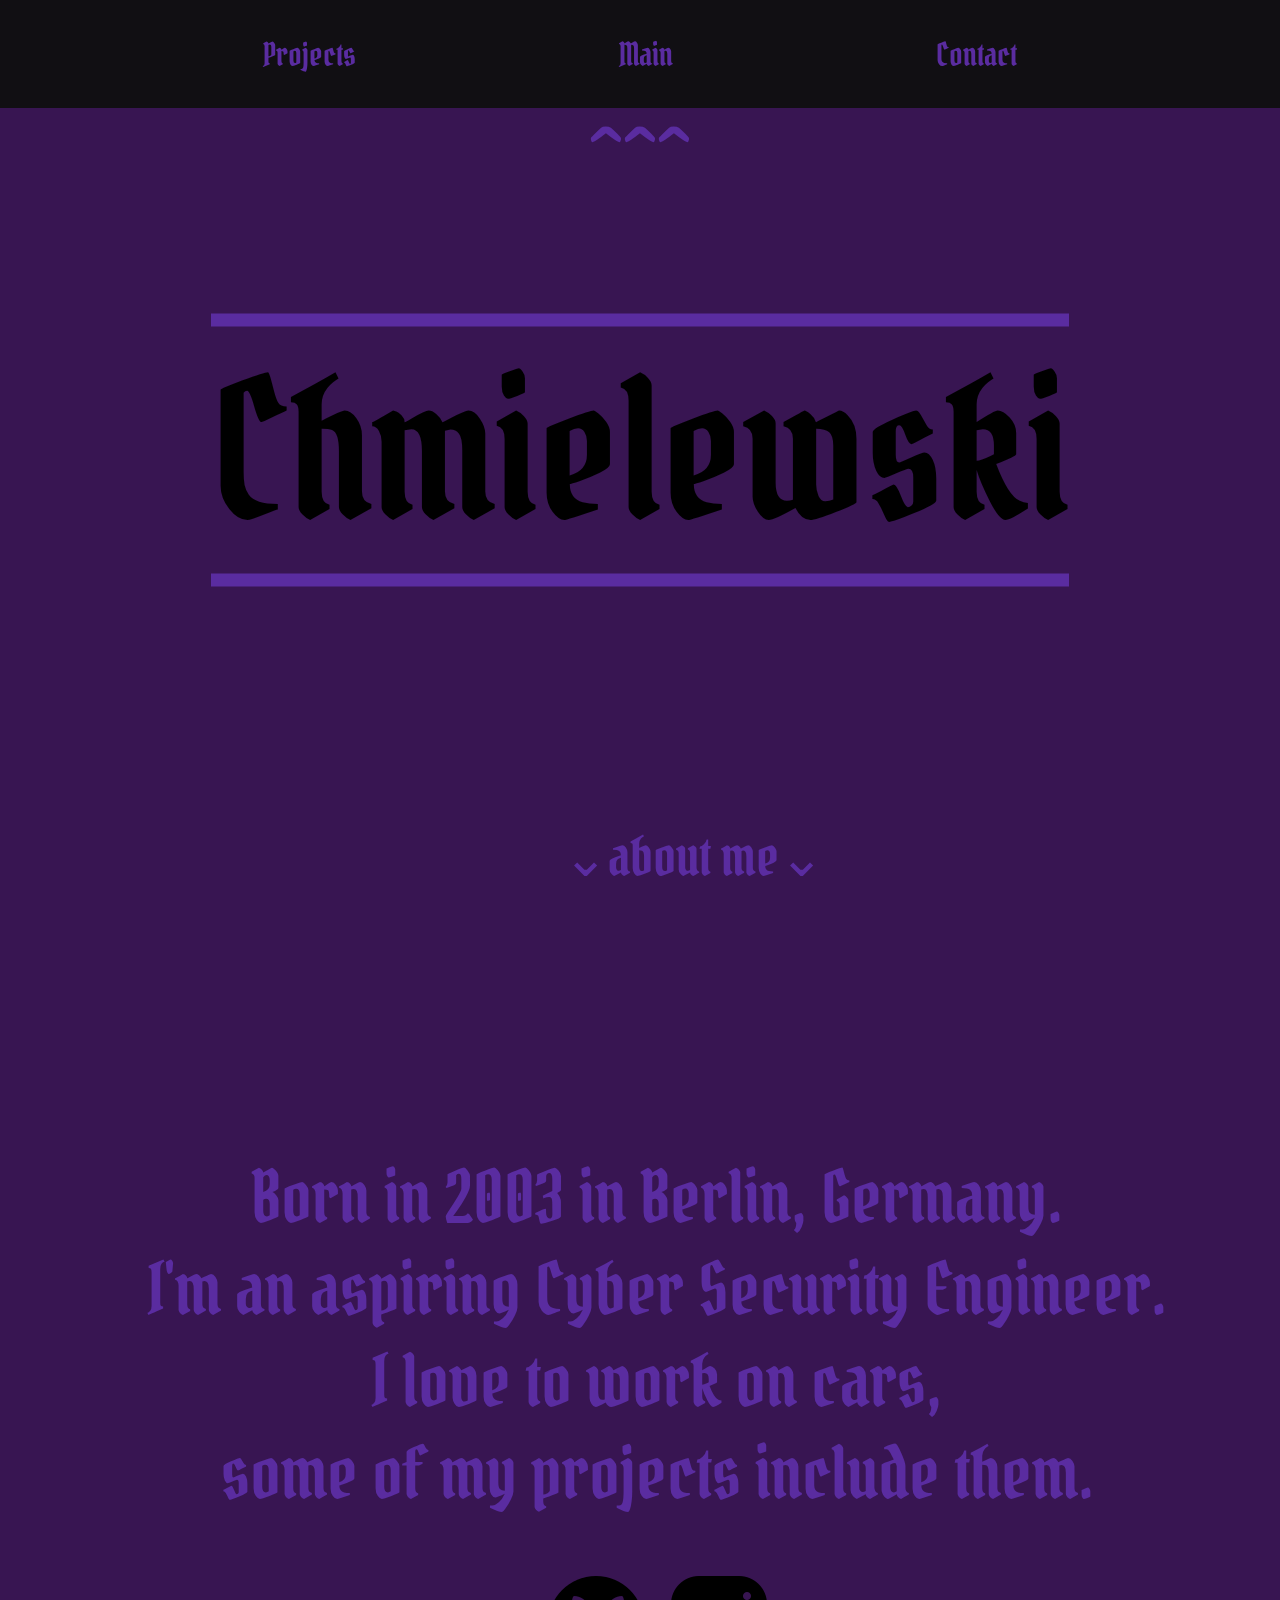
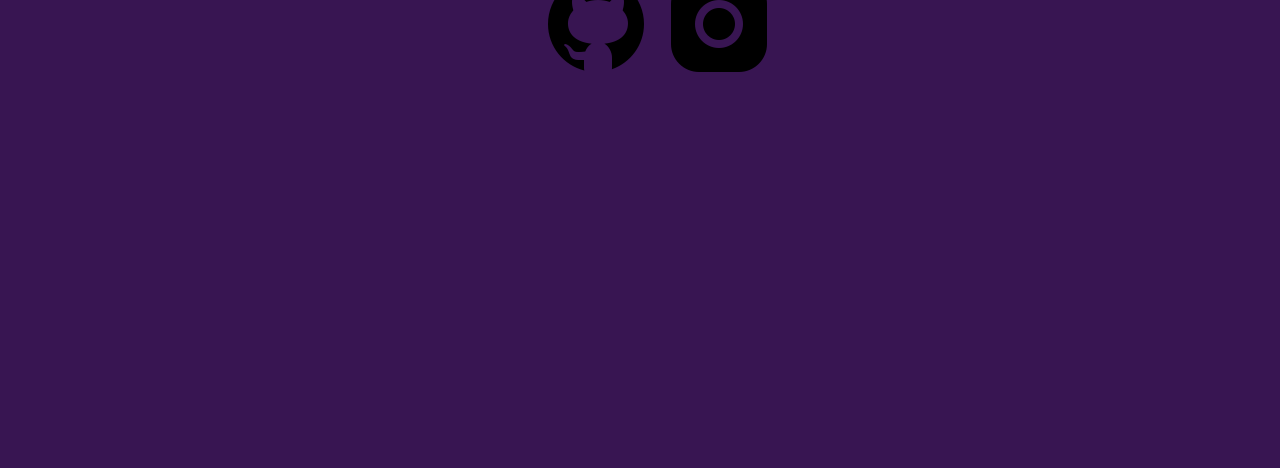
<file: index.html>
<!DOCTYPE html>
<html>
<head>
	<title>MadeInHeaven</title>
<meta name="description" content="Chmielewski Filip Portfolio">
<meta name="keywords" content="Kepeoc,Portfolio,Chmielewski">
<meta name="author" content="Filip Chmielewski">
<meta name="viewport" content="width=device-width, initial-scale=1.0">
<link rel="stylesheet" href="style.css">
<link rel="stylesheet" href="https://fonts.googleapis.com/css?family=Pirata+One">
<link rel="icon" href="icon.png" type="image/x-icon" sizes="16x16">
</head>

<body>
	
<div id="p1" class="page">		
	<div class="navbar">
		<div class="nav">
			<a href="projects.html">
				<div class="Info">Projects</div>
			</a>
			<a href="index.html">
				<div class="Info">Main</div>
			</a>
			<a href="contact.html">
				<div class="Info">Contact</div>
			</a>
		</div>
			<div class="arrow">^^^</div>
	</div>
	<div class="logo">
		<div class="heaven">Chmielewski</div>
	</div>

<a id="aboutme" href="#p2">⌄about me⌄</a>
</div>

<div id="p2"class="page">
	<a>
	Born in 2003 in Berlin, Germany.<br>
	I'm an aspiring Cyber Security Engineer.<br>
	I love to work on cars,<br>
	some of my projects include them.<br></a>
	
	<a target="_blank" href="https://github.com/Kepedoc">
	<img style="margin-top: 5vh;" src='githubIcon.png' alt="GitHub"></a>
	<a target="_blank" href="https://www.instagram.com/kepedoc">
	<img src='instaIcon.png' alt="Instagram"></a>

</div>

</body>
</html>
</file>
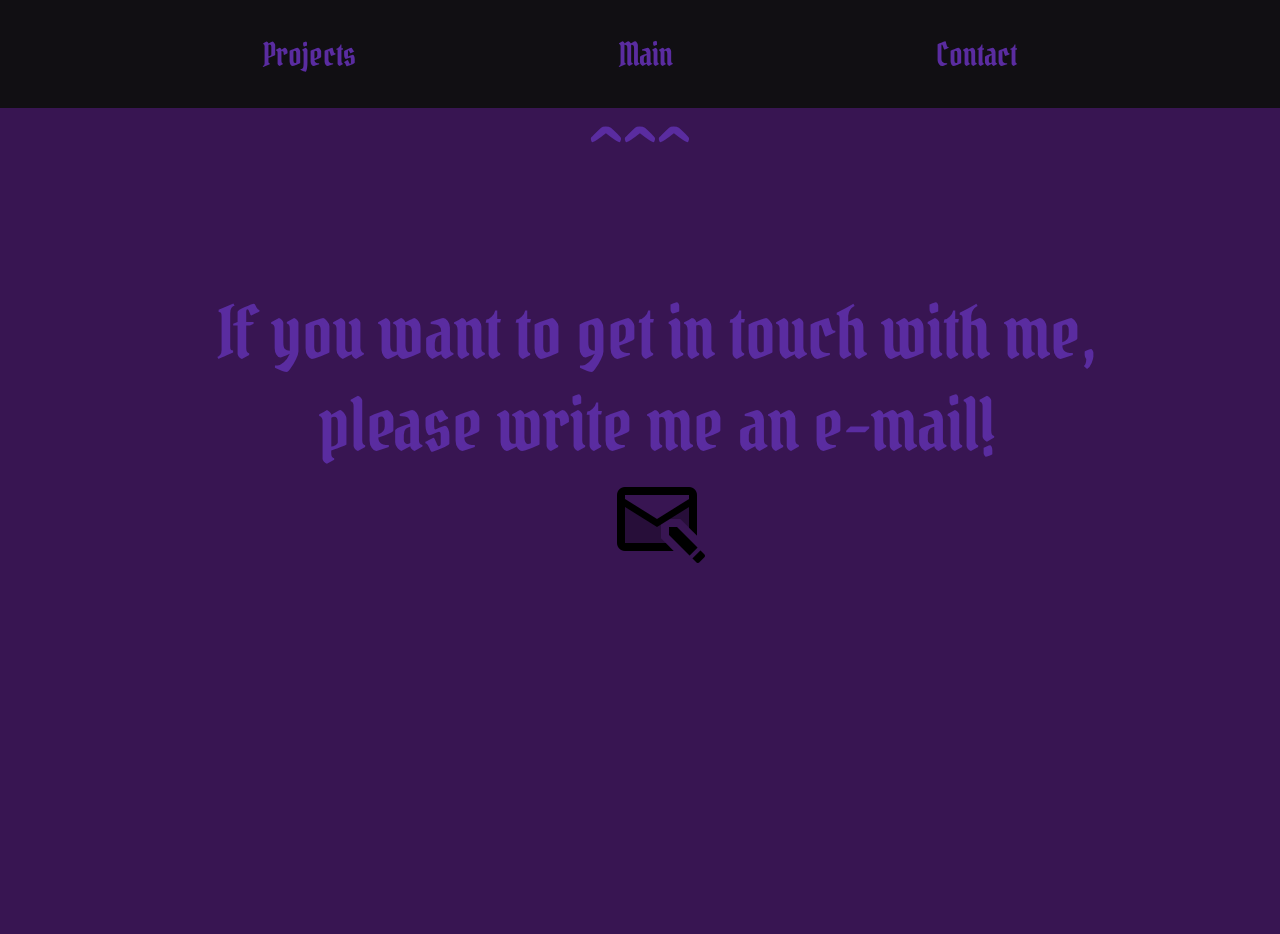
<file: contact.html>
<!DOCTYPE html>
<html>
<head>
<title>MadeInHeaven</title>
<link rel="icon" href="icon.png" type="image/x-icon" sizes="16x16">
<link rel="stylesheet" href="style.css">
<link rel="stylesheet" href="https://fonts.googleapis.com/css?family=Pirata+One">
<meta name="viewport" content="width=device-width, initial-scale=1.0">
</head>

<body>
<div id="m1" class="page">
	<div class="navbar">
		<div class="nav">
			<a href="projects.html">
				<div class="Info">Projects</div>
			</a>
			<a href="index.html">
				<div class="Info">Main</div>
			</a>
			<a href="contact.html">
				<div class="Info">Contact</div>
			</a>
		</div>
		<div class="arrow">^^^</div>
	</div>
	<a href="mailto:filipch12@gmail.com" style="position: relative; top:30vh;">
	If you want to get in touch with me,<br>
	please write me an e-mail!<br>
	<img src='mail.png'>
	</a>
	</a>
	</a>
</div>
</body>
</html>
</file>
<file: style.css>
*{
	scroll-behavior: smooth;
}
body{
	font-family: "Pirata One";
	color: #5a2ca0;
	background-color: #381552;
	overflow: hidden;
}
a{
	font-size: 8vh;
}
.page{
	padding: 1vh;
	height: 100vh;
	width: 100vw;
	text-align: center;
}
#p2{
	padding-top: 25vh;
}
#aboutme{
	position: absolute;
	font-size: 6vh;
	bottom: 1vh;
	left: 44vw;
}
#back{
	position: fixed;
	bottom: 1vh;
	right: 1vw;
	font-size: 5vh;
}
.img{	
	position: absolute;
	top: 50%;
	left: 50%;
	transform: translate(-50%, -50%);
}
.heaven{
	font-size: 15vw;
}
.Info{
	font-size: 2.5vw;
}
.slider{
	width: 101%;
	height: 100%;
	overflow: hidden;
	position: relative;

}
.slides{
	width: 200%;
	height: 120%;
	display: flex;
	position: absolute;
	top: -9vh;
	left: 0;
	animation: slide 25s infinite;
	animation-fill-mode: forwards;
	transform: translateX(15%);
	animation-direction: alternate;
}
.slide{
	width: calc(100%/2);
	text-align:center;
	height: 100%;
}
h2{
	margin: 0;
	font-size: 45vh;
	display: flex;
	justify-content: center;
	align-items: center;
	height: 100%;
}
@keyframes slide{
	0%{
		transform:translateX(15%);
	}
	50%{
		transform:translateX(-60%);
	}
	100%{
		transform:translateX(15%);
	}
}
.navbar {
    padding: -5vh;
    position:fixed;
    top: -9vh;
    left: 0vw;
    width: 100vw;
    display: flex;
	flex-direction: column;
	justify-content: space-evenly;
	align-items: center;
   transition: top 0.5s cubic-bezier(0, 0, 0, 1);
    z-index: 999999999999;
}
.navbar:hover{
    top:0vw;
}
.nav{
    left: 0vw;
    height: 12vh;
    width: 100vw;
    background-color: #110f13;
	display: flex;
	flex-direction: row;
	justify-content: space-evenly;
	align-items: center;
}

a{
	color: #5a2ca0;
}
a:link{
	text-decoration: none;
}
a:visited{
	text-decoration: none;
}
a:hover{
	text-decoration: none;
}

a:active{
	text-decoration: none;
}
.arrow{
	font-family: "Pirata One";
	font-size: 10vh;
	width: 100vw;
	text-align: center;
}
.logo{
	box-sizing: border-box;
	border-top-style: solid;
	border-bottom-style: solid;
	border-color: #5a2ca0;
	border-width: 1.5vh;
	margin: auto;
	top: 50%;
	left: 50%;
	transform: translate(-50%, -50%);
	display: flex;
	position: absolute;
	font-size: 35vh;
	color: #000;
	flex-direction: row;
	max-width: 99vw;
}
</file>
